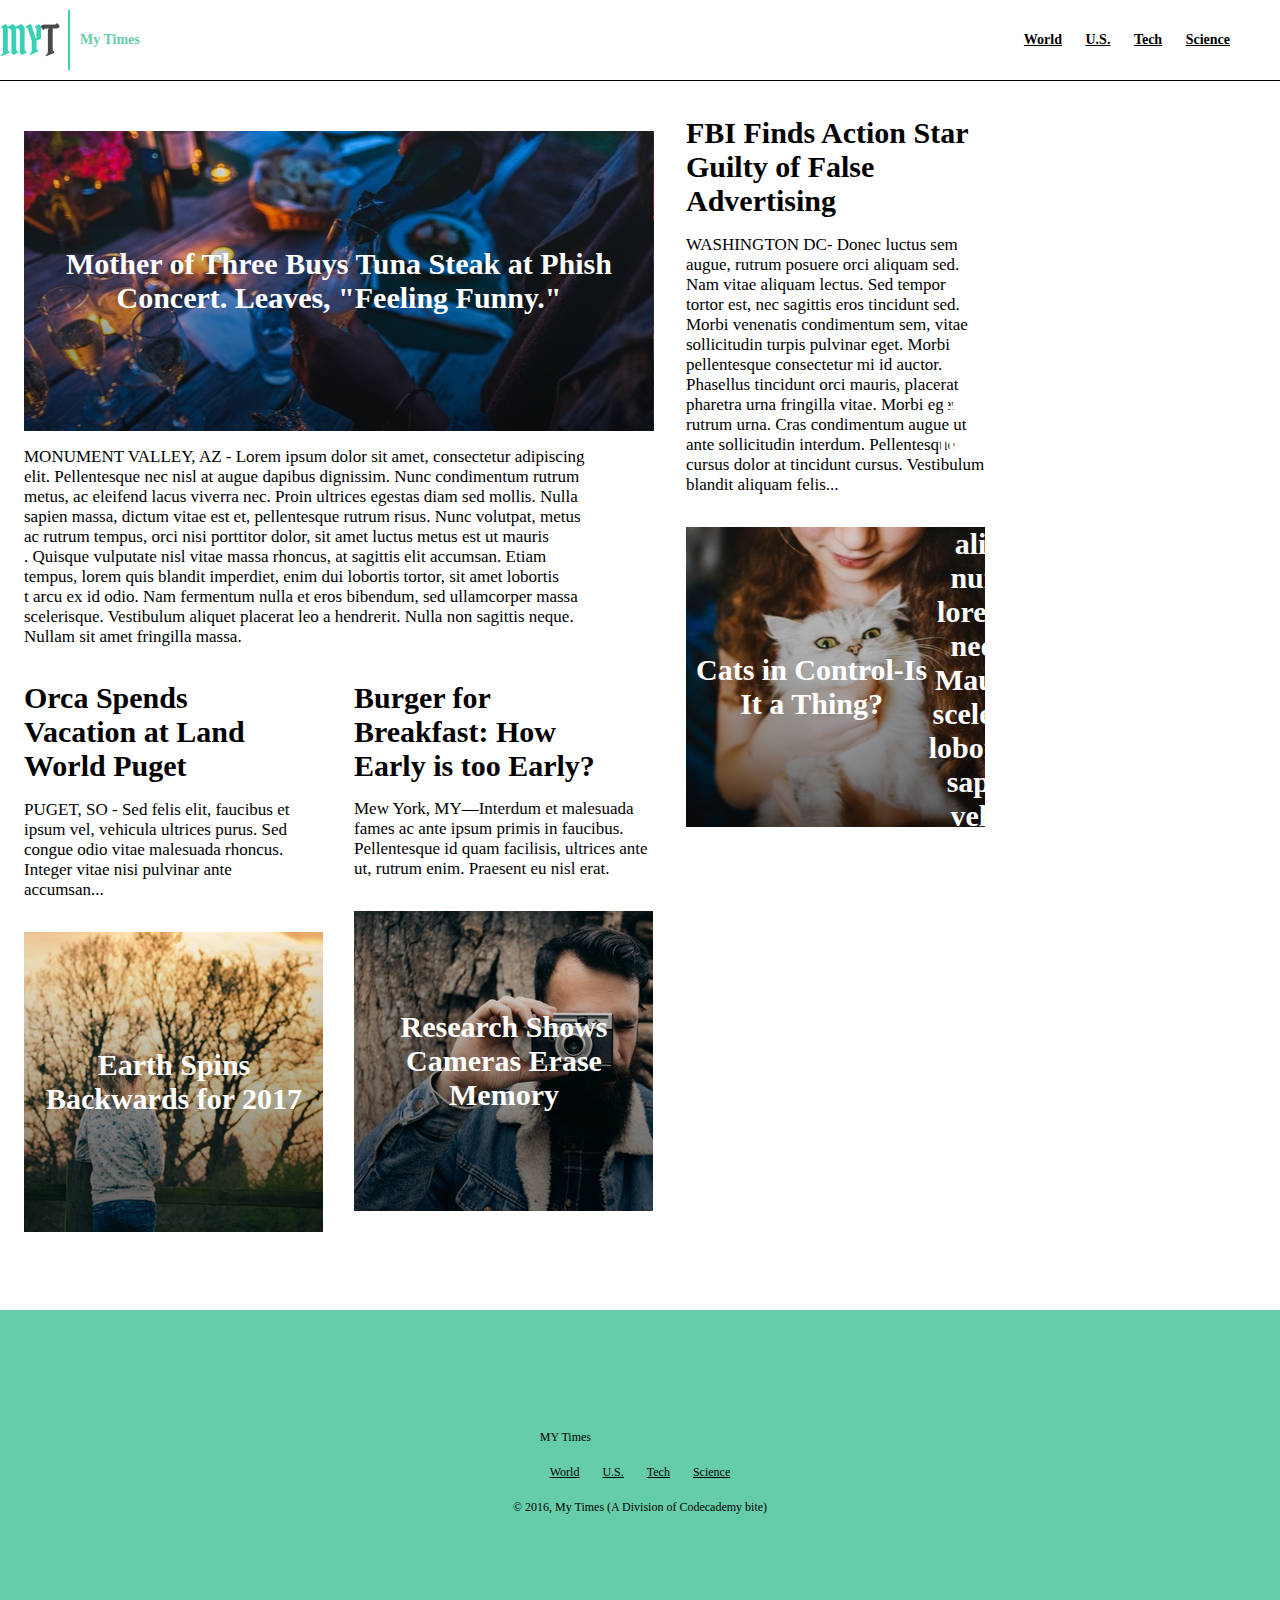
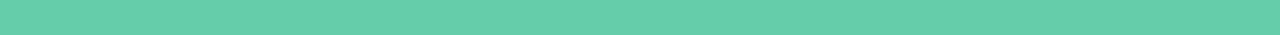
<file: index.html>
<!DOCTYPE html>
<html>
  <head>
    <title>mytimes</title>
    <meta name="viewport" content="width=device-width, initial-scale=1.0">
    <link href="./resources/css/style.css" type="text/css" rel="stylesheet">
  </head>
  <body>
    <header class="header">
      <div class="logo">

        <span>My Times</span>
      </div>
      <nav>
        <span>
        <a href="#">World</a>
      </span>
        <span>
          <a href="#">U.S.</a>
        </span>
        <span>
          <a href="#">Tech</a>
        </span>
        <span>
          <a href="#">Science</a>
        </span>

      </nav>
    </header>
    <!-- main content container -->
    <div class="content">
      <!-- first news column -->
      <div class="column large">
        <div class="lead-story">
          <div class="image-content">
            <span>Mother of Three Buys Tuna Steak at Phish Concert. Leaves, "Feeling Funny."</span>
          </div>
          <p class="narrative">
          MONUMENT VALLEY, AZ - Lorem ipsum dolor sit amet, consectetur adipiscing<br /> elit. Pellentesque nec nisl at augue dapibus dignissim. Nunc condimentum rutrum<br />metus, ac eleifend lacus viverra nec. Proin ultrices egestas diam sed mollis. Nulla<br />sapien massa, dictum vitae est et, pellentesque rutrum risus. Nunc volutpat, metus <br />ac rutrum tempus, orci nisi porttitor dolor, sit amet luctus metus est ut mauris<br />. Quisque vulputate nisl vitae massa rhoncus, at sagittis elit accumsan. Etiam<br /> tempus, lorem quis blandit imperdiet, enim dui lobortis tortor, sit amet lobortis<br /> t arcu ex id odio. Nam fermentum nulla et eros bibendum, sed ullamcorper massa <br />scelerisque. Vestibulum aliquet placerat leo a hendrerit. Nulla non sagittis neque.<br /> Nullam sit amet fringilla massa.
          </p>

        </div>
        <div class ="stories">
          <div class="story">
            <div class="text-comtent">
              <h2>Orca Spends <br /> Vacation at Land World Puget</h2>
              <p class="narritive">PUGET, SO - Sed felis elit, faucibus et<br />  ipsum vel, vehicula ultrices purus. Sed<br /> congue odio vitae malesuada rhoncus.<br />  Integer vitae nisi pulvinar ante<br />  accumsan...
              </p>
            </div>
            <div class="fall-canceled image-content">
              <span>Earth Spins<br /> Backwards for 2017</span>
            </div>
          </div>
          <div class="story">
            <div class="text-content ">
              <h2>Burger for<br /> Breakfast: How<br />Early is too Early?</h2>
            </div>
            <div>
              <p class="narrative">Mew York, MY—Interdum et malesuada fames ac ante ipsum primis in faucibus. Pellentesque id quam facilisis, ultrices ante ut, rutrum enim. Praesent eu nisl erat.</p>
            </div>
            <div class="pop-culture image-content">
              <span>Research Shows<br />Cameras Erase Memory</span>
            </div>
          </div>
        </div>

        </div>

        <!-- second news column -->
      <div class="column medium">
        <div class="story">
          <div class="text-content">
          <h2>FBI Finds Action Star Guilty of False Advertising</h2>
          <p class"narrative">
            WASHINGTON DC- Donec luctus sem augue, rutrum posuere orci aliquam sed. Nam vitae aliquam lectus. Sed tempor tortor est, nec sagittis eros tincidunt sed. Morbi venenatis condimentum sem, vitae sollicitudin turpis pulvinar eget. Morbi pellentesque consectetur mi id auctor. Phasellus tincidunt orci mauris, placerat pharetra urna fringilla vitae. Morbi eget rutrum urna. Cras condimentum augue ut ante sollicitudin interdum. Pellentesque cursus dolor at tincidunt cursus. Vestibulum blandit aliquam felis...
          </p>
          </div>
        </div>
        <div class="story">
          <div class="cat image-content pad">
            <span>Cats in Control-Is<br /> It a Thing?</span>
            <p class="narrative">
          BROOKLYN, NY- In molestie nulla sodales sit amet. Proin vulputate, ipsum porta aliquam commodo, nunc nibh tincidunt lorem, vel consectetur neque mi vel neque. Mauris ultricies, nulla scelerisque sollicitudin lobortis, dui est sodales sapien, a vestibulum velit diam eget felis. Vivamus dignissim lacinia dolor, quis commodo tellus pellentesque in.

            </p>
        </div>
        </div>

      </div>
        <!-- third news column -->
      <div class="column small"></div>
    </div>
    <!-- footer -->
    <footer>
      <div class="info">
        <span class="title">MY Times</span>
         <nav>
           <span>
             <a href="#">World</a>
           </span>
           <span>
             <a href="#">U.S.</a>
           </span>
           <span>
             <a href="#">Tech</a>
           </span>
           <span>
             <a href="#">Science</a>
           </span>

         </nav>
      </div>
      <div class="copyright">
        © 2016, My Times (A Division of Codecademy bite)
      </div>
    </footer>
  </body>
</html>
</file>
<file: resources/css/style.css>
body {
  margin: 0;
  font-family: Georgia;
  font-size: 17px;
  color: black;
  display: block;
}


.header {

  display: flex;
  align-items: center;
  position: fixed;
  z-index: 1;
  width: 100%;
  height: 80px;
  border-bottom: 1px solid black;
  background-color: white;
  font-family: Verdana;
  font-size: 14px;
  font-weight: bold;
}
.header nav {
  padding-right: 40px;
  display: block;
}
.logo {
  background-image: url("../images/img-myt-logo.jpg");
  background-repeat: no-repeat;
  width: 70px;
  height: 60px;
  margin-right: 6px;
  display: flex;
  align-items: center;
  flex-grow: 1;
  padding-left: 30px;

}
.logo span {
  color: MediumAquamarine;
  position: relative;
  left: 50px;
}
nav span {
  display: inline-block;
  padding: 20px 10px;

}
.image-content {
background-image: url("../images/img-glass.png");
color:rgb(255, 255, 255);
display:flex;
flex-flow:column wrap;
font-family:Georgia;
font-size:30px;
font-weight:bold;
height:300px;
justify-content: center;
margin-top:15px;
text-align: center;
width: 630px;


}


.fall-canceled{
  background-image: url("../images/img-girl.png");
  background-repeat: no-repeat;
  width: 300px;



}
.pop-culture{
  background-image: url("../images/img-man.png");
  background-repeat: no-repeat;
  width: 300px;
}
.cat{
  background-image: url("../images/img-cat.png");
  background-repeat: no-repeat;
  width: 300px;
}

}
.lead-story{
    display: block;
}
.story{
  display: flex;
  flex-direction: column;
  width: 300px;
}
.stories {
  display: flex;
  flex-direction: row;
  justify-content: space-between;
  margin-top: 17px;
}

.content {
display: flex;
width: 1232px;
margin: 0 auto 78px auto;
padding-top: 116px;
}

.column {
  display: flex;
  flex-direction: column;
  margin-right: 32px;

}

.large {
  width: 630px;

}
.medium {
  width: 300px;

}
.small {
    width: 240px;
}
.info {

}
.title {

}
.copyright {

}
image.cookie {
  height: 240px;
}
a {
    color: black;
}
.narrative {margin-top: 16px;}

p {
    display: block;
    margin-before: 1em;
    margin-after: 1em;
    margin-start: 0px;
    margin-end: 0px;
}
div: {
  display: block;
}
footer {
    display: flex;
    align-items: center;
    justify-content: center;
    flex-direction: column;
    width: 100%;
    height: 325px;
    background-color: MediumAquamarine;
    margin: auto;
    font-family: Verdana;
    font-size: 12px;
}
.wrap {
  display: flex;
  flex-wrap: wrap;
  flex-direction: column;
}
h2 {
margin-top: 0;
margin-bottom: 0;
font-family: Georgia;
font-size: 30px;
font-weight: bold;
font-style: normal;
}
.row{
  flex-direction: row
}
.pad {

  padding: 10px;

}
</file>
